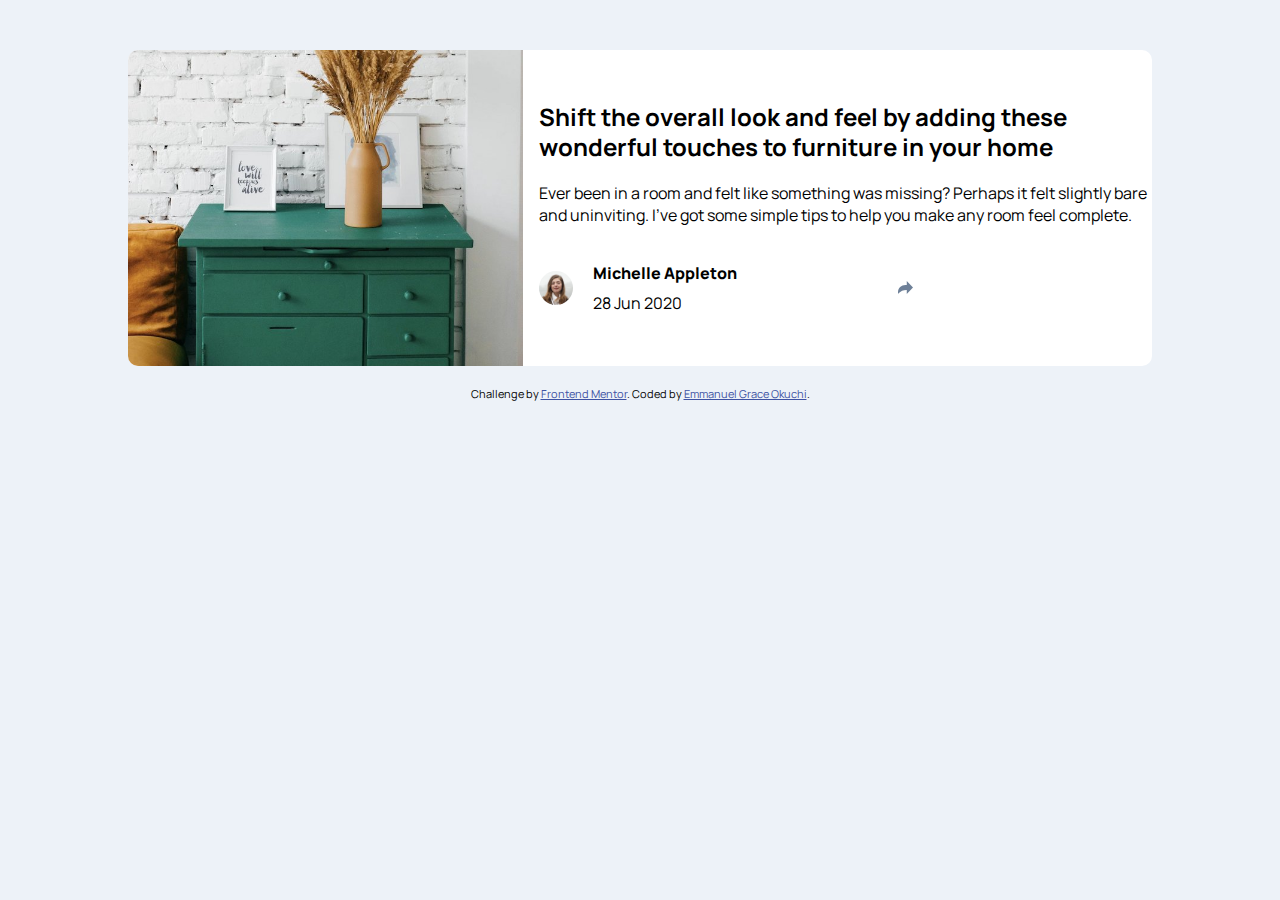
<file: index.html>
<!DOCTYPE html>
<html lang="en">

<head>
  <meta charset="UTF-8">
  <meta name="viewport" content="width=device-width, initial-scale=1.0">

  <link rel="icon" type="image/png" sizes="32x32" href="./images/favicon-32x32.png">
  <link rel="stylesheet" href="style.css">

  <title>Article preview component</title>
</head>


<body>
  <div class="container">
   <div class="flexed">
    <div><img src="./images/drawers.jpg" alt="an img of a drawer" class="left"></div>
    <div class="right">
      <h2 class="h2">Shift the overall look and feel by adding these wonderful touches to furniture in your home</h2>

      <p>Ever been in a room and felt like something was missing? Perhaps
        it felt slightly bare and uninviting. I've got some simple tips
        to help you make any room feel complete.</p>

      <div class="author-info">
        <div class="profile">
          <img src="./images/avatar-michelle.jpg" alt="Michelle img" class="profile_img">
          <div class="text"> <p><span>Michelle Appleton</span>
            <br>
           28 Jun 2020</p></div>
        </div>
        <a href="#" class="share-button" id="share-btn"><img src="./images/icon-share.svg" alt="share" class="share"></a>
        <div class="share-tooltip" id="share-tooltip">
          <span>Share</span>
          <a href="#" class="social-icon facebook"><img src="./images/icon-facebook.svg" alt="facebook" class="facebook"></a>
          <a href="#" class="social-icon twitter"><img src="./images/icon-twitter.svg" alt=""  class="twitter"></a>
          <a href="#" class="social-icon pinterest"><img src="./images/icon-pinterest.svg" alt=""  class="facebook"></a>
        </div>
  
      </div>
    </div>
   </div>
    <div class="attribution">
      <!-- Challenge by <a href="https://www.frontendmentor.io?ref=challenge"  target="_blank">Frontend Mentor></a> -->
      Challenge by <a href="https://www.frontendmentor.io?ref=challenge" target="_blank">Frontend Mentor</a>.
      Coded by <a href="https://github.com/account">Emmanuel Grace Okuchi</a>.
    </div>
  </div>
    <script src="./script.js"></script>
</body>

</html>
</file>
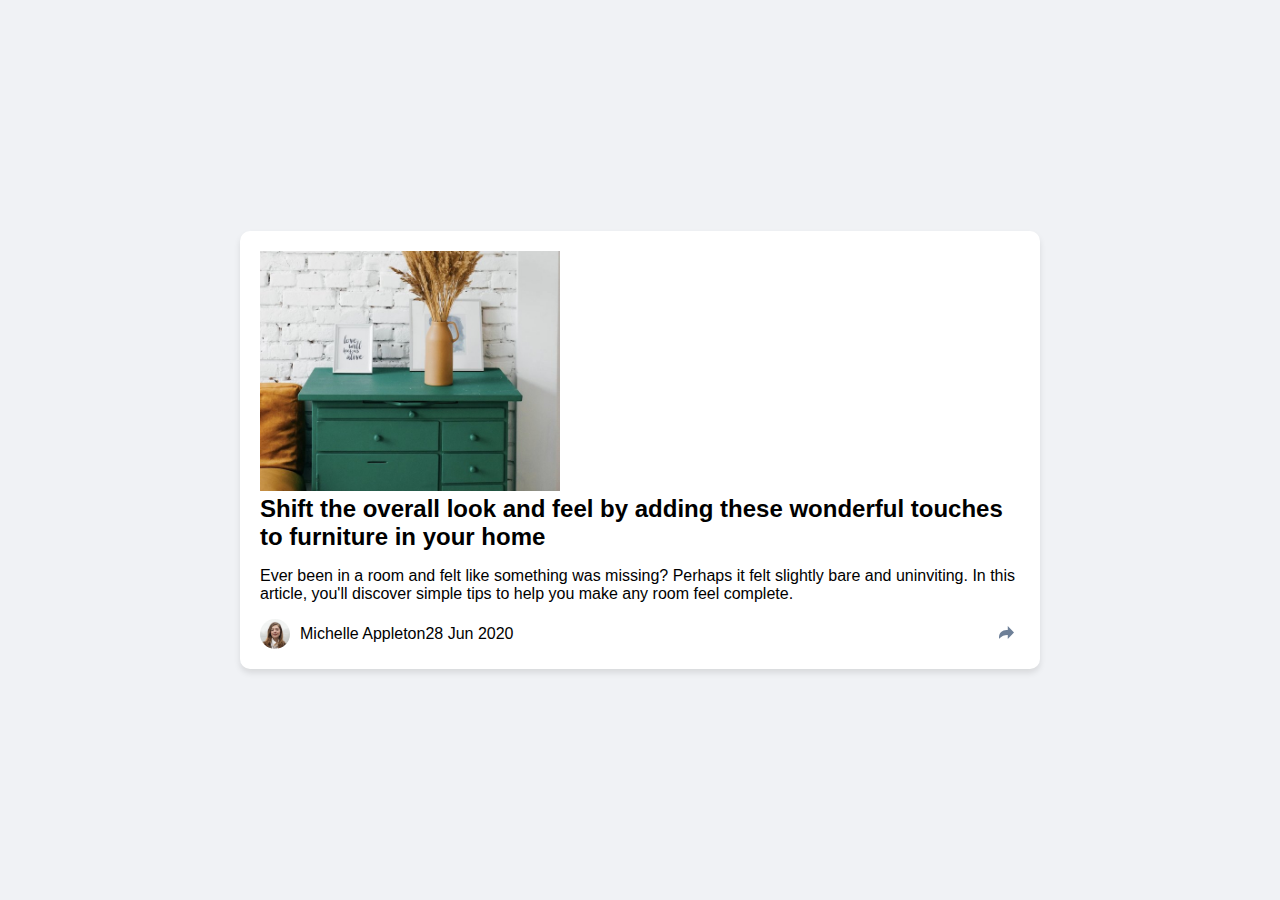
<file: index2.html>
<!DOCTYPE html>
<html lang="en">
<head>
    <meta charset="UTF-8">
    <meta name="viewport" content="width=device-width, initial-scale=1.0">
    <link rel="stylesheet" href="style2.css">
    <title>Document</title>
</head>
<body>
    <div class="card">
        <div class="card-content">
          <div class="card-image">
            <img src="./images/drawers.jpg" alt="Card Image" />
          </div>
          <div class="card-text">
            <h2>Shift the overall look and feel by adding these wonderful touches to furniture in your home</h2>
            <p>Ever been in a room and felt like something was missing? Perhaps it felt slightly bare and uninviting. In this article, you'll discover simple tips to help you make any room feel complete.</p>
            <div class="card-footer">
              <div class="user-info">
                <img src="./images/avatar-michelle.jpg" alt="User Avatar" />
                <span>Michelle Appleton</span>
                <span>28 Jun 2020</span>
              </div>
              <button class="share-button" id="share-btn">
                <img src="./images/icon-share.svg" alt="Share" />
              </button>
              <div class="share-tooltip" id="share-tooltip">
                <span>Share</span>
                <a href="#" class="social-icon facebook"><img src="./images/icon-facebook.svg" alt=""></a>
                <a href="#" class="social-icon twitter"><img src="./images/icon-facebook.svg" alt=""></a>
                <a href="#" class="social-icon pinterest"><img src="./images/icon-facebook.svg" alt=""></a>
              </div>
            </div>
          </div>
        </div>
      </div>
      <script src="./script2.js"></script>
</body>
</html>
</file>
<file: style.css>
@import url('https://fonts.googleapis.com/css2?family=Manrope&display=swap');

* {
    box-sizing: border-box;
}

body {
    margin: 0;
    background-color: #EDF2F8;
    font-family: "Manrope", sans-serif;
    font-optical-sizing: auto;
}

.container {
    margin: 50px auto;
    max-width: 80%;
    height: auto;
}

.flexed {
    display: flex;
    justify-content: center;
    margin: auto;
    align-items: center;
    gap: 1rem;
    background-color: #fff;
    border-radius: 10px;
}

.left {
    max-width: 100%;
    display: block;
    height: auto;
    border-top-left-radius: 10px;
    border-bottom-left-radius: 10px;
}

.right {
    width: 100%;
}

.h2 {
    font-size: 1.5rem;
    line-height: 30px;
}

.author-info {
    display: flex;
    justify-content: left;
    align-items: center;
    gap: 20px;
    line-height: 30px;
    /* margin-top: 70px; */
}

.profile {
    display: flex;
    justify-content: left;
    align-items: center;
    gap: 20px;
    line-height: 30px;
}

.profile_img {
    width: 10%;
    border-radius: 50px;
}

.profile span {
    font-weight: 900;
}

.share:active{
    width: 150%;
    transition:all 2s ease;
}
.share-tooltip {
    background-color: #555;
    position: absolute;
    top: 200px;
    left: 70%;
    transform: translateX(-50%);
    color: #fff;
    padding: 15px 10px;
    border-radius: 10px;
    display: none;
    gap: 25px;
    opacity: 0;
    transition: all 0.3s ease;
}

.share-tooltip.active {
    display: flex;
    opacity: 1;
}

.facebook,
.twitter {
    width: 25px;
    border-radius: 20px;
    text-align: center;
    justify-content: center;
}








.attribution {
    margin-top: 20px;
    font-size: 11px;
    text-align: center;
}

.attribution a {
    color: hsl(228, 45%, 44%);
}
</file>
<file: style2.css>
/* General Styling */
body {
    font-family: Arial, sans-serif;
    background-color: #f0f2f5;
    margin: 0;
    display: flex;
    justify-content: center;
    align-items: center;
    min-height: 100vh;
  }
  
  .card {
    background: #fff;
    border-radius: 10px;
    box-shadow: 0 4px 6px rgba(0, 0, 0, 0.1);
    display: flex;
    max-width: 800px;
    overflow: hidden;
  }
  
  .card-image img {
    width: 300px;
    object-fit: cover;
  }
  
  .card-content {
    padding: 20px;
    display: flex;
    flex-direction: column;
    justify-content: space-between;
  }
  
  .card-text h2 {
    font-size: 1.5em;
    margin: 0 0 10px;
  }
  
  .card-footer {
    display: flex;
    align-items: center;
    justify-content: space-between;
    position: relative;
  }
  
  .user-info {
    display: flex;
    align-items: center;
  }
  
  .user-info img {
    width: 30px;
    height: 30px;
    border-radius: 50%;
    margin-right: 10px;
  }
  
  .share-button {
    background: none;
    border: none;
    cursor: pointer;
  }
  
  .share-tooltip {
    position: absolute;
    bottom: 40px;
    right: 0;
    display: flex;
    align-items: center;
    background: #333;
    color: #fff;
    padding: 8px 12px;
    border-radius: 8px;
    gap: 10px;
    visibility: hidden;
    opacity: 0;
    transition: opacity 0.3s ease, visibility 0.3s ease;
  }
  
  .share-tooltip::before {
    content: "";
    position: absolute;
    bottom: -10px;
    right: 10px;
    border: 5px solid transparent;
    border-top-color: #333;
  }
  
  .social-icon {
    color: #fff;
    text-decoration: none;
    font-weight: bold;
    background: #555;
    width: 20px;
    height: 20px;
    text-align: center;
    line-height: 20px;
    border-radius: 50%;
  }
  
  .social-icon.facebook {
    background: #3b5998;
  }
  
  .social-icon.twitter {
    background: #1da1f2;
  }
  
  .social-icon.pinterest {
    background: #e60023;
  }
  
  .share-tooltip span {
    font-size: 12px;
    font-weight: bold;
  }
</file>
